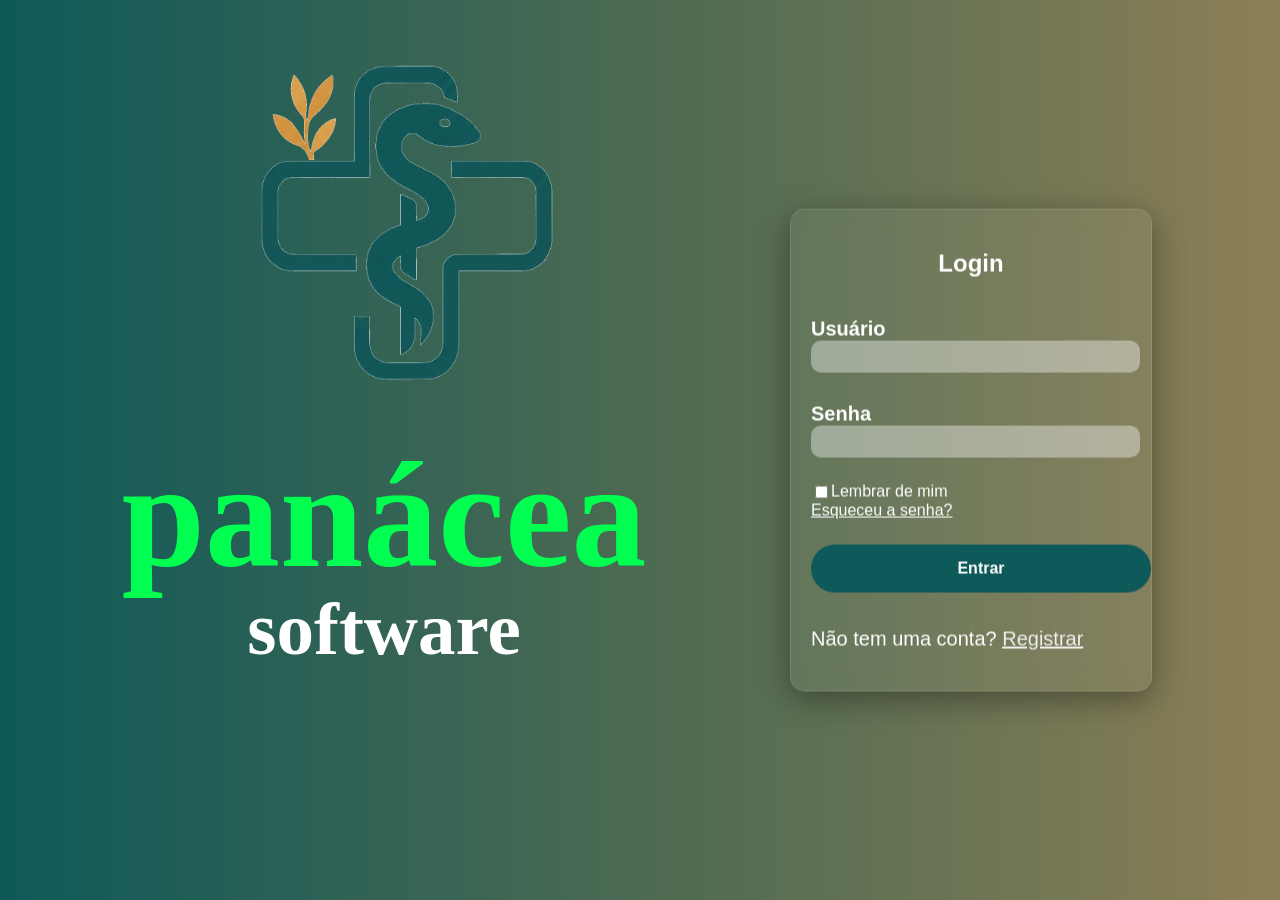
<file: index.html>
<!DOCTYPE html>
<html lang="pt-br">
<head>
    <meta charset="UTF-8">
    <meta name="viewport" content="width=device-width, initial-scale=1.0">
    <link rel="stylesheet" href = "./Panacea_Farmacia/FrontEnd/styleLogin.css">
    <link rel ="icon" href = "Panacea_Farmacia/FrontEnd/imgs/panacea1.png"> 
    <link rel="preconnect" href="https://fonts.googleapis.com">
    <link rel="preconnect" href="https://fonts.gstatic.com" crossorigin>
    <link href="https://fonts.googleapis.com/css2?family=Oswald:wght@200..700&display=swap" rel="stylesheet">

    <title>Login</title>
</head> 
<body>
    <img src="./Panacea_Farmacia/FrontEnd/imgs/panacea1.png" alt="imagem panácea">
    <h1>panácea</h1>
    <h2 id="principal">software</h2>
    <div class ="glass-container">
        <h2>Login</h2>
        <form method="get" action="FrontEnd/Inicio.html"> <!-- Redireciona para arquivo de autenticação -->
            <div class="input-group">
                <label>Usuário</label>
                <input type="text" name="usuario" id="usuario" required>
        
                <label>Senha</label>
                <input type="password" name="senha" id="senha" required>
            </div>

            <div class = "remember-forgot">
                <label><input type ="checkbox">Lembrar de mim</label>
                <a href ="#">Esqueceu a senha?</a>
            </div>

            <button type="submit" class ="login-btn">Entrar</button>
            <div class ="register-link">
                <p>Não tem uma conta? <a href ="./FrontEnd/cadastro.html">Registrar</a>
                </p>
            </div>

        </form>
    </div>

</body>
</html>
</file>
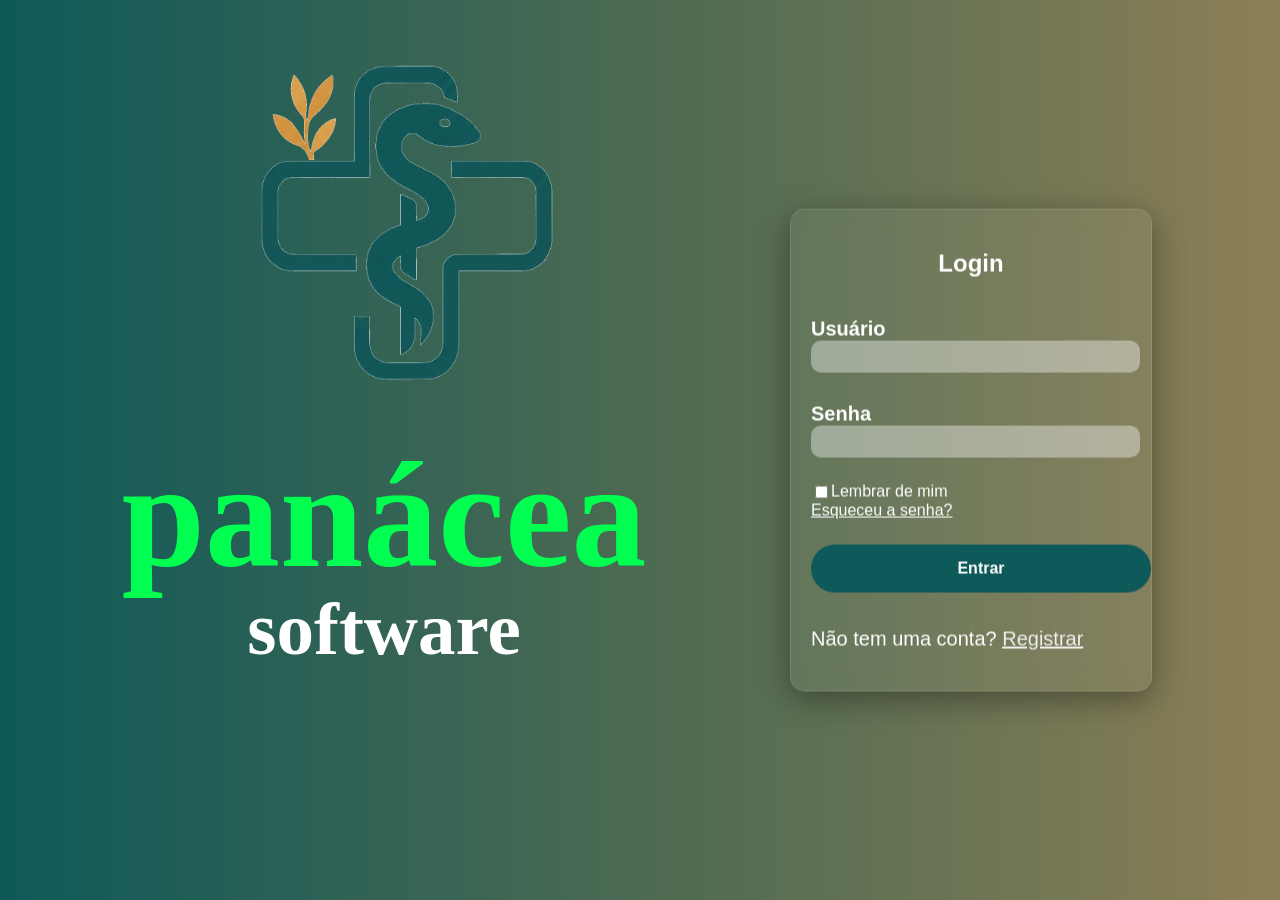
<file: Panacea_Farmacia/index.html>
<!DOCTYPE html>
<html lang="pt-br">
<head>
    <meta charset="UTF-8">
    <meta name="viewport" content="width=device-width, initial-scale=1.0">
    <link rel="stylesheet" href = "FrontEnd/styleLogin.css">
    <link rel ="icon" href = "./FrontEnd/imgs/Panácea.jpg"> 
    <link rel="preconnect" href="https://fonts.googleapis.com">
    <link rel="preconnect" href="https://fonts.gstatic.com" crossorigin>
    <link href="https://fonts.googleapis.com/css2?family=Oswald:wght@200..700&display=swap" rel="stylesheet">

    <title>Login</title>
</head> 
<body>
    <img src="FrontEnd/imgs/panacea1.png" alt="imagem panácea">
    <h1>panácea</h1>
    <h2 id="principal">software</h2>
    <div class ="glass-container">
        <h2>Login</h2>
        <form method="get" action="FrontEnd/Inicio.html"> <!-- Redireciona para arquivo de autenticação -->
            <div class="input-group">
                <label>Usuário</label>
                <input type="text" name="usuario" id="usuario" required>
        
                <label>Senha</label>
                <input type="password" name="senha" id="senha" required>
            </div>

            <div class = "remember-forgot">
                <label><input type ="checkbox">Lembrar de mim</label>
                <a href ="#">Esqueceu a senha?</a>
            </div>

            <button type="submit" class ="login-btn">Entrar</button>
            <div class ="register-link">
                <p>Não tem uma conta? <a href ="./FrontEnd/cadastro.html">Registrar</a>
                </p>
            </div>

        </form>
    </div>

</body>
</html>
</file>
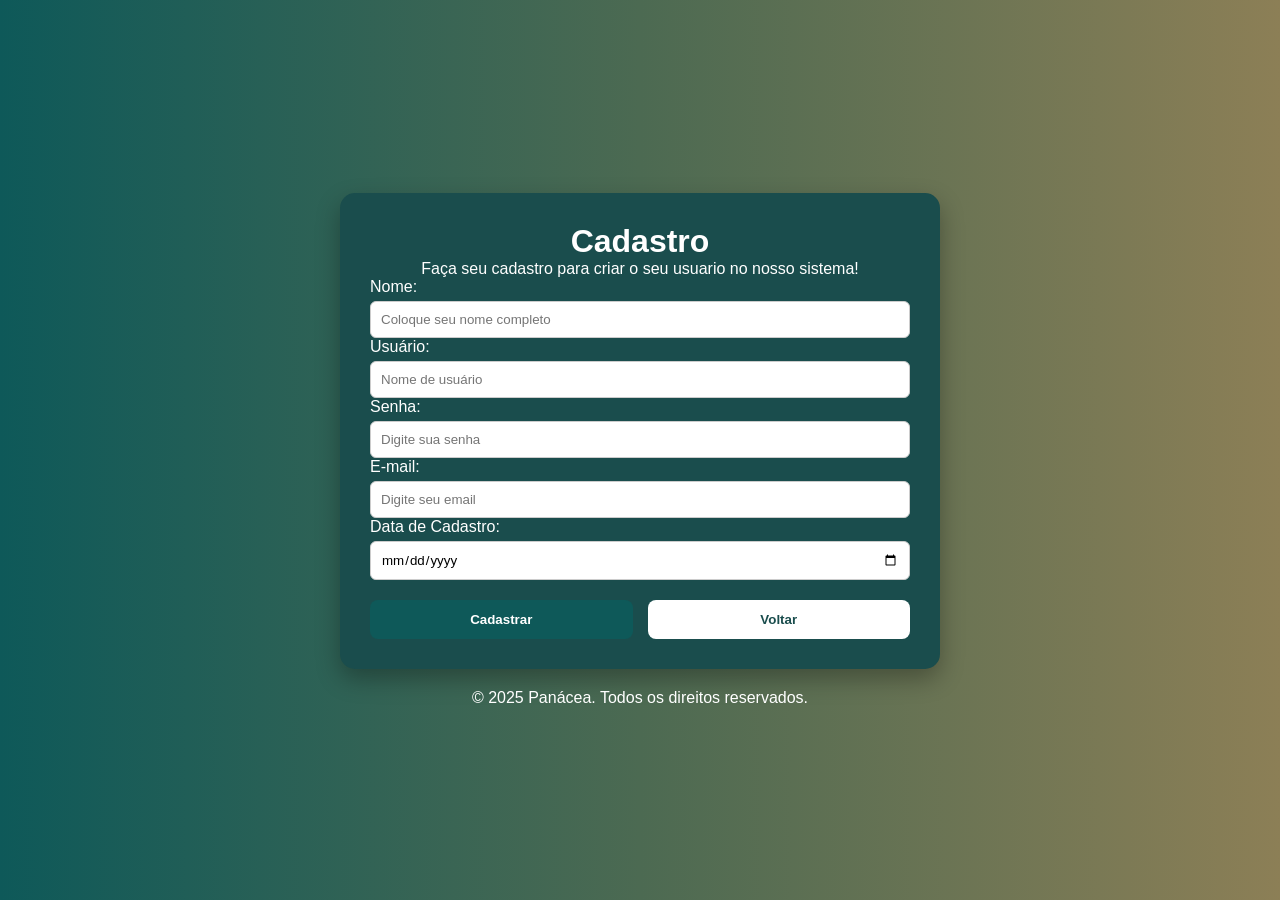
<file: Panacea_Farmacia/FrontEnd/cadastro.html>
<!DOCTYPE html>
<html lang="pt-br">
<head>
    <meta charset="UTF-8">
    <meta name="viewport" content="width=device-width, initial-scale=1.0">
    <link rel="stylesheet" href="styleCadastro.css"> <title>Cadastro - Panácea</title>
</head>
<body>

    <div class="form">
        <h1 class="tl">Cadastro</h1>
        <p id="PRAGF1">Faça seu cadastro para criar o seu usuario no nosso sistema!</p>
        
        <form action="cadastro.php" method="POST">
            <div class="grupo">
                <label for="nome">Nome:</label>
                <input type="text" name="nome" id="nome" placeholder="Coloque seu nome completo" required>

                <label for="usuario">Usuário:</label>
                <input type="text" name="usuario" id="usuario" placeholder="Nome de usuário" required>

                <label for="senha">Senha:</label>
                <input type="password" name="senha" id="senha" placeholder="Digite sua senha" required>

                <label for="email">E-mail:</label>
                <input type="email" name="email" id="email" placeholder="Digite seu email" required>

                <label for="data">Data de Cadastro:</label>
                <input type="date" name="data" id="data" value="<?php echo date('Y-m-d'); ?>" required>
            </div>

            <div class="botoes">
                <input type="submit" value="Cadastrar">
                <button type="button" onclick="window.location.href = '../index.html'">Voltar</button>
            </div>
        </form>
    </div>

    <footer class="DIREITO">
        <p>&copy; 2025 Panácea. Todos os direitos reservados.</p>
    </footer>

</body>
</html>
</file>
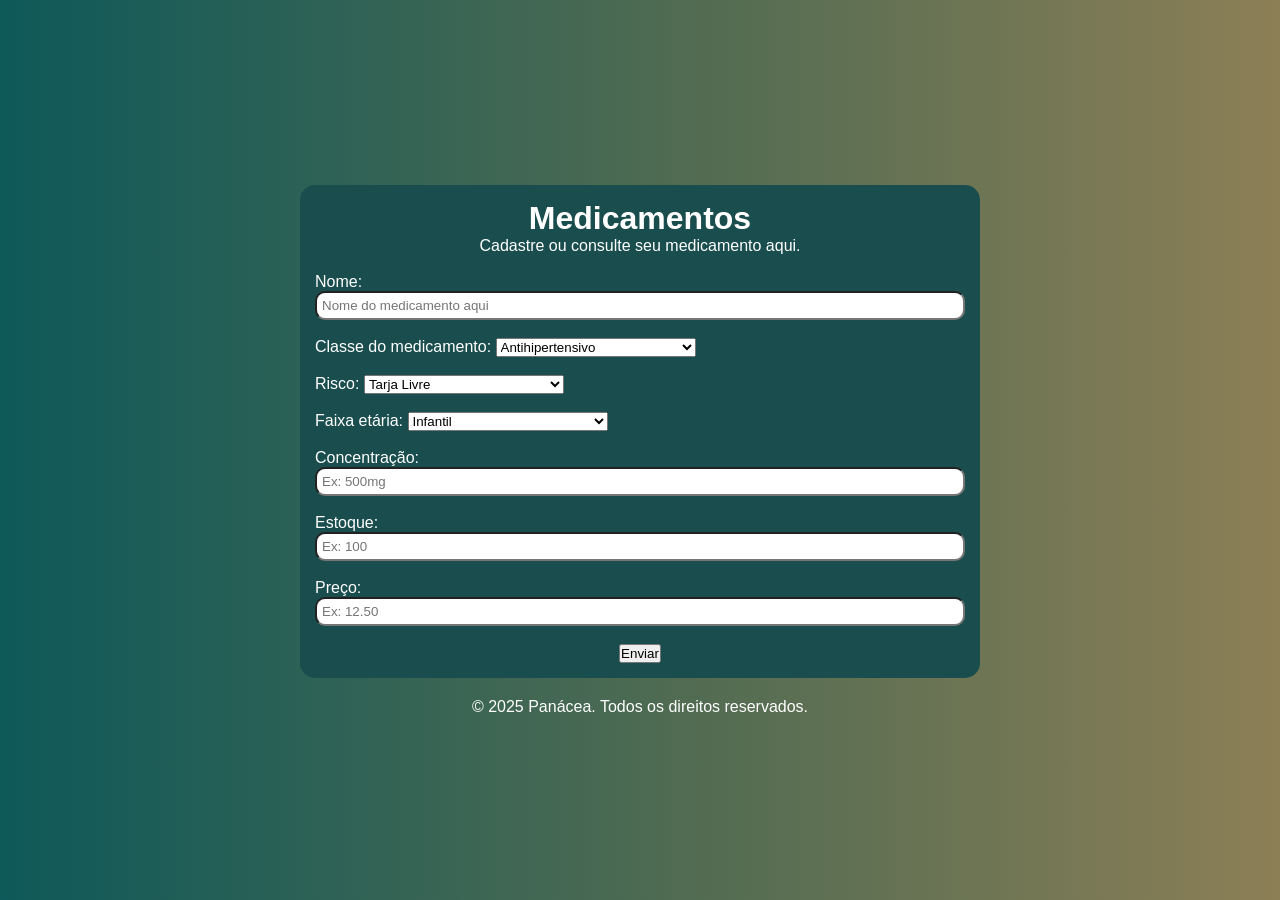
<file: Panacea_Farmacia/FrontEnd/estoque.html>
<!DOCTYPE html>
<html lang="pt-br">
<head>
    <meta charset="UTF-8">
    <meta name="viewport" content="width=device-width, initial-scale=1.0">
    <title>Estoque</title>
    <link rel="stylesheet" href="styleEstoque.css">
</head>
<body>
    <div class="estoque">
    <h1>Medicamentos</h1>
        <p>Cadastre ou consulte seu medicamento aqui.</p>
        <br>
    <form action="medicamentos.php" method="POST">
        <label for="nome">Nome:</label> <br>
        <input type="text" name="nome"placeholder="Nome do medicamento aqui"> <br><br>
    
        <label for="classe">Classe do medicamento:</label>
        <select id="classe" name="classe">
        <option value="antihipertensivo">Antihipertensivo</option>
        <option value="antiulceroso">Antiulceroso </option>
        <option value="analgésico">Analgésico</option>
        <option value="antipsicótico">Antipsicótico</option>
        <option value="antibiótico">Antibiótico</option>
        <option value="antidepressivo">Antidepressivo</option>
        <option value="outros">Outros</option>
        </select><br><br>

        <label for="tipo">Risco:</label>
        <select id="tipo" name="tipo">
        <option value="livre">Tarja Livre</option>
        <option value="vermelha">Tarja Vermelha</option>
        <option value="amarela">Tarja Amarela</option>
        <option value="preta">Tarja Preta</option>   
        </select><br><br>

        <label for="fx_etaria">Faixa etária:</label>
        <select id="fx_etaria" name="fx_etaria">
        <option value="infantil">Infantil</option>
        <option value="juvenil">Juvenil</option>
        <option value="adulta">Adulta</option>
        <option value="idoso">Idoso</option>   
        <option value="livre">Livre</option>
        </select><br><br>

        <label>Concentração:</label><br>
        <input type="text" name="concentracao" placeholder="Ex: 500mg"><br><br>

    
        <label>Estoque:</label><br>
        <input type="number" name="estoque" placeholder="Ex: 100"><br><br>

        <label>Preço:</label><br>
        <input type="number" step="0.01" name="preco"
        placeholder="Ex: 12.50"><br><br>
    
    <div class="enviar">
    <button type="submit">Enviar</button>
    </div>

    </form>    
    </div>
    
    <footer class="DIREITO">
        <p>&copy; 2025 Panácea. Todos os direitos reservados.</p>
    </footer>

</body>
</html>
</file>
<file: Panacea_Farmacia/FrontEnd/styleLogin.css>
*{
    box-sizing:border-box;
    box-sizing:content-box;
}
body {
    height: 400px;
    background-image: linear-gradient(to right, #0E5959, #4C6A52, #8c7f56);
}

    
body > img { 
    position: absolute; 
    top: 10px; 
    left: 210px; 
    width: 400px; 
    height: 400px;
}

h1 {
    font-weight: 200px;
    font-size: 150px;
    color: #00ff51;
    position: absolute; 
    top: 46%; 
    left: 30%; 
    transform: translate(-50%, -50%); 
    z-index: 1; 
}
        
h2#principal {  
    font-weight: 150px;
    font-size: 75px;
    color: rgb(255, 255, 255);
    position: absolute;
    top: 63%; 
    left: 30%; 
    transform: translate(-50%, -50%);
    z-index: 1;
}
    
.glass-container {
    width: 25%;
    padding: 20px;
    border-radius: 10px;
    position: fixed; 
    top: 50%; 
    right: 10%; 
    transform: translateY(-50%); 
   
    background: rgba(255, 255, 255, 0.05); 
    backdrop-filter: blur(10px);
    border: 1px solid rgba(255, 255, 255, 0.1);
    border-radius: 15px;
    box-shadow: 0 8px 32px 0 rgba(0, 0, 0, 0.37);
}

.glass-container h2 { 
    text-align: center;
    margin-bottom: 40px; 
    font-size: 24px;
    font-family:sans-serif;
    color: #ffffff;
}

.input-group  input{
    margin-bottom: 30px; 
    border-radius: 10px;
    width: 325px;
    height: 30px;
    background: #f7f7f767;
    border: none;
    backdrop-filter: blur rgba(255, 255, 255, 0.1);

}

.input-group label {
    display: block; 
    font-weight: bold;
    color: #ffffff;
    font-family: sans-serif;
    font-size: 20px;
}

.login-btn {
    width: 310px;
    padding: 15px;
    background-color: #0E5959; 
    color: white;
    border: none;
    border-radius: 90px;
    font-weight: bold;
    font-size: 16px;
    margin-top: 25px; 
    margin-bottom: 15px;
}

.remember-forgot label {
    display: flex; 
    margin-top: -5px;
    font-family: sans-serif;
    color: #ffffff;
}


.remember-forgot {
     text-align: left; 
}

.remember-forgot a {
    color: #ffffff;
    font-family: sans-serif;
}

.register-link p{
    color: #ffffff;
    font-family: sans-serif;
    font-size: 20px;
}

.register-link a{
    font-size: 20px;
    color: #f0eeee;
    font-family: sans-serif;
    
}
</file>
<file: Panacea_Farmacia/FrontEnd/styleCadastro.css>
@charset "UTF-8";

/*Aplica todas as regras para os elementos da página*/
* {
    padding: 0;
    margin: 0;
    box-sizing: border-box; 
    font-family: sans-serif;
}
/*Estilo do corpo da página, centralizando o conteúdo e aplicando um gradiente de fundo*/
body {
    margin: 0;
    display: flex;
    flex-direction: column; 
    justify-content: center; 
    align-items: center;     
    min-height: 100vh;
    background-image: linear-gradient(to right, #0E5959, #4C6A52, #8C7F56);
}
/*Estilo do formulário, definindo largura máxima, cor de fundo, padding, borda arredondada e sombra*/
.form {
    width: 100%;
    max-width: 600px; 
    background-color: #1a4d4d; 
    padding: 30px;
    border-radius: 15px;
    box-shadow: 0 10px 25px rgba(0,0,0,0.3);
    color: white;
}
/*Estilo do texto do formulario (só o <p> e o titulo) */
.tl, #PRAGF1 {
    text-align: center;
    width: 100%;
}
/*Estilo dos direitos autorais*/
.DIREITO {
    margin-top: 20px;
    color: white;
    text-align: center;
}
/*Estilo dos inputs do cadastro*/
.grupo {
    display: flex;
    flex-direction: column;
    margin-bottom: 15px;
}

.grupo input {
    width: 100%;
    padding: 10px;
    border-radius: 6px;
    border: 1px solid #ccc;
    margin-top: 5px;
}

input:focus {
    outline: none;
    border-color: #0E5959;
    box-shadow: 0 0 5px rgba(14,89,89,0.4);
}
/*Botoes estilizados*/
.botoes {
    display: flex;
    gap: 15px;
    width: 100%;
    margin-top: 20px;
}

.botoes input[type="submit"], 
.botoes button {
    flex: 1;
    padding: 12px;
    border: none;
    border-radius: 8px;
    font-weight: bold;
    cursor: pointer;
    transition: 0.3s;
}

input[type="submit"] { background-color: #0e5959; color: white; }
.botoes button { background-color: #ffffff; color: #1a4d4d; }
</file>
<file: Panacea_Farmacia/FrontEnd/styleEstoque.css>
* {
    padding: 0;
    margin: 0;
    box-sizing: border-box; 
    font-family: sans-serif;
    }

body {
    margin: 0;
    display: flex;
    flex-direction: column; 
    justify-content: center; 
    align-items: center;     
    min-height: 100vh;
    background-image: linear-gradient(to right, #0E5959, #4C6A52, #8C7F56);
    }

h1 {
    text-align: center;
}

p{
    text-align: center;
}

.estoque {
    color: white;
    background-color: #1a4d4d; 
    padding: 15px;
    border-radius: 15px;
    width: 680px;
}

input {
    width: 650px;
    padding: 5px;
    border-radius: 10px;

}

select {
    width: 200px;
}

.enviar {
    text-align: center;
    border: 200px;
   
}

footer {
    color: white;
    margin-top: 20px;
    
}
</file>
